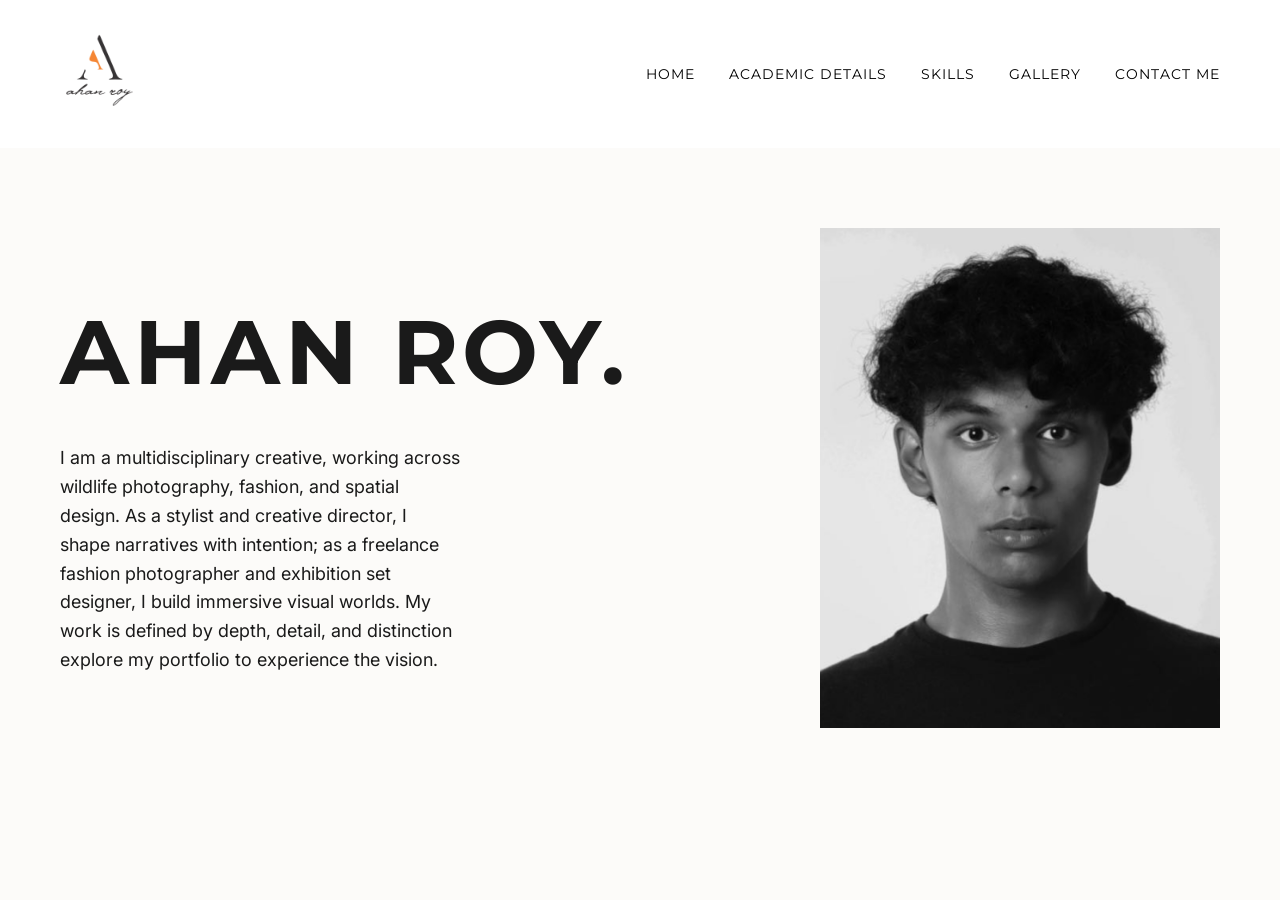
<file: index.html>
<!DOCTYPE html>
<html>
<head>
    <title>My Profile</title>
    <link rel="stylesheet" href="style.css">
    <link rel="icon" type = "logo" href="logo ahan (2).png">
</head>

<body>

<nav>
    <div class="logo">
    <img src="logo ahan (2).png" alt="Ahan Roy Logo">
</div>
    <div class="nav-links">
        <a href="index.html">HOME</a>
        <a href="academics.html">ACADEMIC DETAILS</a>
        <a href="skills.html">SKILLS</a>
        <a href="gallery.html">GALLERY</a>
        <a href="contact.html">CONTACT ME</a>
    </div>
</nav>

<section class="hero">
    <div class="hero-text">
        <h1>Ahan Roy.</h1>
        <p>
 I am a multidisciplinary creative, working across wildlife photography, fashion, and spatial design. As a stylist and creative director, I shape narratives with intention; as a freelance fashion photographer and exhibition set designer, I build immersive visual worlds. My work is defined by depth, detail, and distinction explore my portfolio to experience the vision.        </p>
    </div>

  <div class="image-box">
    <img src="IMG_6209.jpg" alt="Ahan Roy Portrait">
</div>
    </div>
</section>

</body>
</html>
</file>
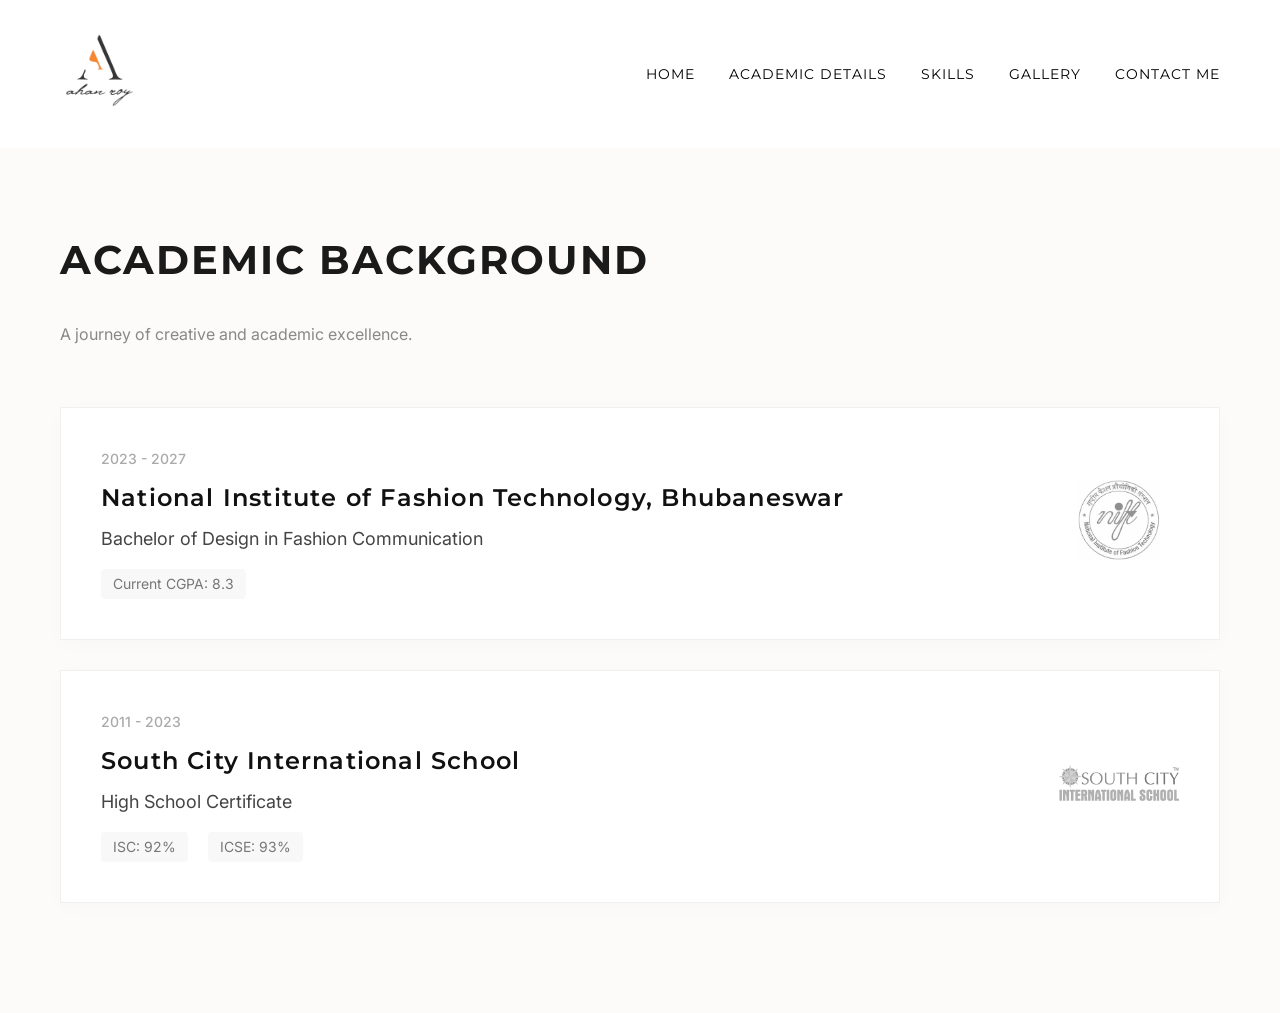
<file: academics.html>
<!DOCTYPE html>
<html>
<head>
    <title>Academic Details</title>
    <link rel="stylesheet" href="style.css">
    
    <link rel="icon" type = "logo" href="logo ahan (2).png">
</head>

<body>

<nav>
   <div class="logo">
    <img src="logo ahan (2).png" alt="Ahan Roy Logo">
</div>
    <div class="nav-links">
        <a href="index.html">HOME</a>
        <a href="academics.html">ACADEMIC DETAILS</a>
        <a href="skills.html">SKILLS</a>
        <a href="gallery.html">GALLERY</a>
        <a href="contact.html">CONTACT ME</a>
    </div>
</nav>

<section class="section">
    <div class="section-header">
        <h2>Academic Background</h2>
        <p class="section-subtitle">A journey of creative and academic excellence.</p>
    </div>

    <div class="academics-container">
        <!-- NIFT (Current/Most Recent) -->
        <div class="card">
            <div class="card-info">
                <span class="card-date">2023 - 2027</span>
                <h3>National Institute of Fashion Technology, Bhubaneswar</h3>
                <p class="card-degree">Bachelor of Design in Fashion Communication</p>
                <div class="card-meta">
                    <span class="meta-item">Current CGPA: 8.3</span>
                </div>
            </div>
            <div class="card-logo-wrapper">
                <img src="NIFT_Logo.svg.png" alt="NIFT Logo" class="card-logo">
            </div>
        </div>

        <!-- SCIS -->
        <div class="card">
            <div class="card-info">
                <span class="card-date">2011 - 2023</span>
                <h3>South City International School</h3>
                <p class="card-degree">High School Certificate</p>
                <div class="card-meta">
                    <span class="meta-item">ISC: 92%</span>
                    <span class="meta-item">ICSE: 93%</span>
                </div>
            </div>
            <div class="card-logo-wrapper">
                <img src="scis.png" alt="SCIS Logo" class="card-logo">
            </div>
        </div>
    </div>
</section>

</body>
</html>
</file>
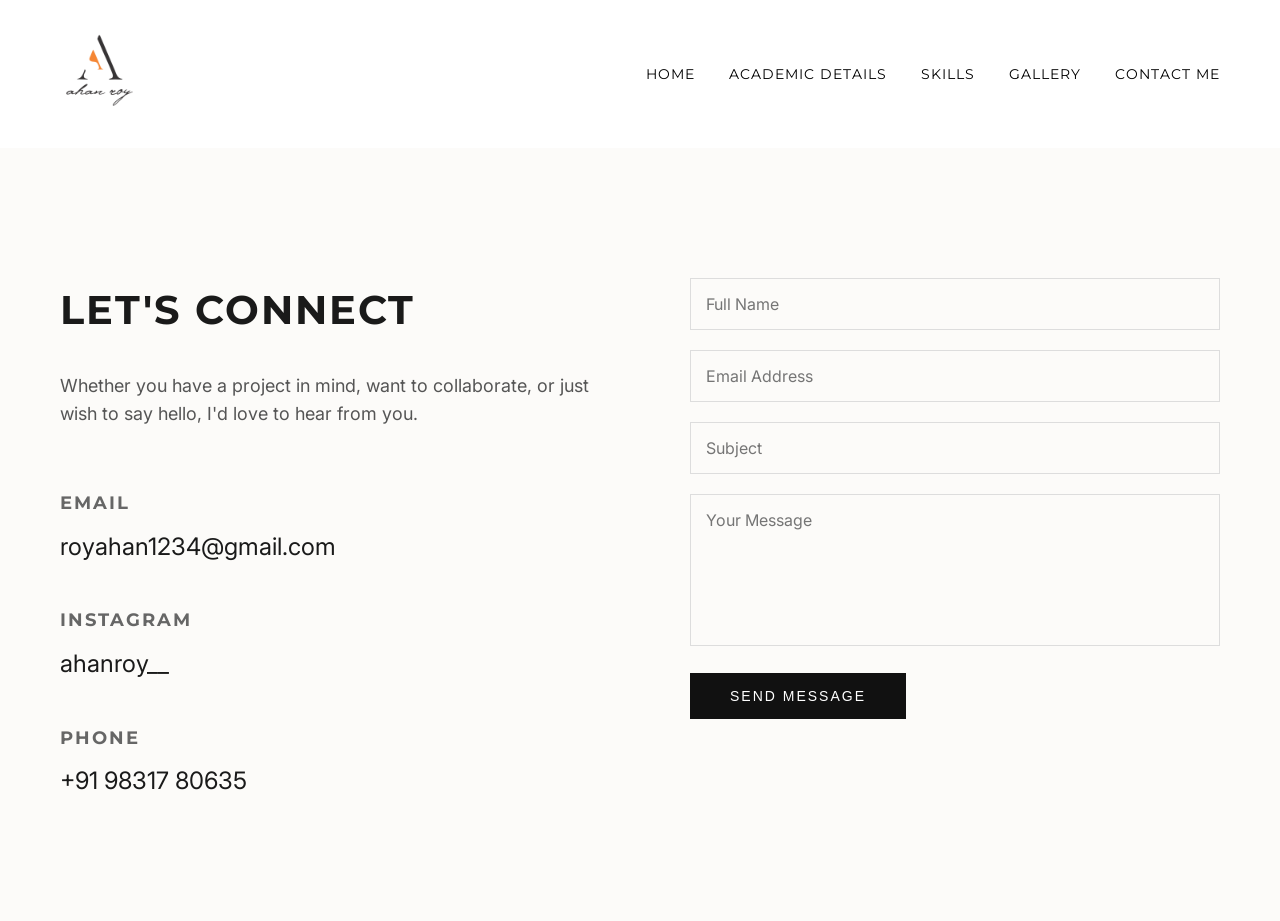
<file: contact.html>
<!DOCTYPE html>
<html>
<head>
    <title>Contact Me</title>
    <link rel="stylesheet" href="style.css">
    <link rel="icon" type = "logo" href="logo ahan (2).png">
</head>

<body>

<nav>
   <div class="logo">
    <img src="logo ahan (2).png" alt="Ahan Roy Logo">
</div>
    <div class="nav-links">
        <a href="index.html">HOME</a>
        <a href="academics.html">ACADEMIC DETAILS</a>
        <a href="skills.html">SKILLS</a>
        <a href="gallery.html">GALLERY</a>
        <a href="contact.html">CONTACT ME</a>
    </div>
</nav>

<section class="section">
    <div class="contact-grid">
        <div class="contact-info-block">
            <h2>Let's Connect</h2>
            <p style="font-size: 18px; margin-top: 20px; line-height: 1.6; color: #555;">
                Whether you have a project in mind, want to collaborate, or just wish to say hello, I'd love to hear from you.
            </p>
            
            <div style="margin-top: 60px;">
                <div class="contact-detail">
                    <h3>Email</h3>
                    <p><a href="mailto:royahan1234@gmail.com">royahan1234@gmail.com</a></p>
                </div>

                <div class="contact-detail">
                    <h3>Instagram</h3>
                    <p><a href="https://instagram.com/ahanroy__" target="_blank">ahanroy__</a></p>
                </div>

                <div class="contact-detail">
                    <h3>Phone</h3>
                    <p><a href="tel:+919831780635">+91 98317 80635</a></p>
                </div>
            </div>
        </div>

        <div class="contact-form-block">
            <form>
                <input type="text" placeholder="Full Name" required>
                <input type="email" placeholder="Email Address" required>
                <input type="text" placeholder="Subject">
                <textarea rows="6" placeholder="Your Message" required></textarea>
                <button type="submit">Send Message</button>
            </form>
        </div>
    </div>
</section>

</body>
</html>
</file>
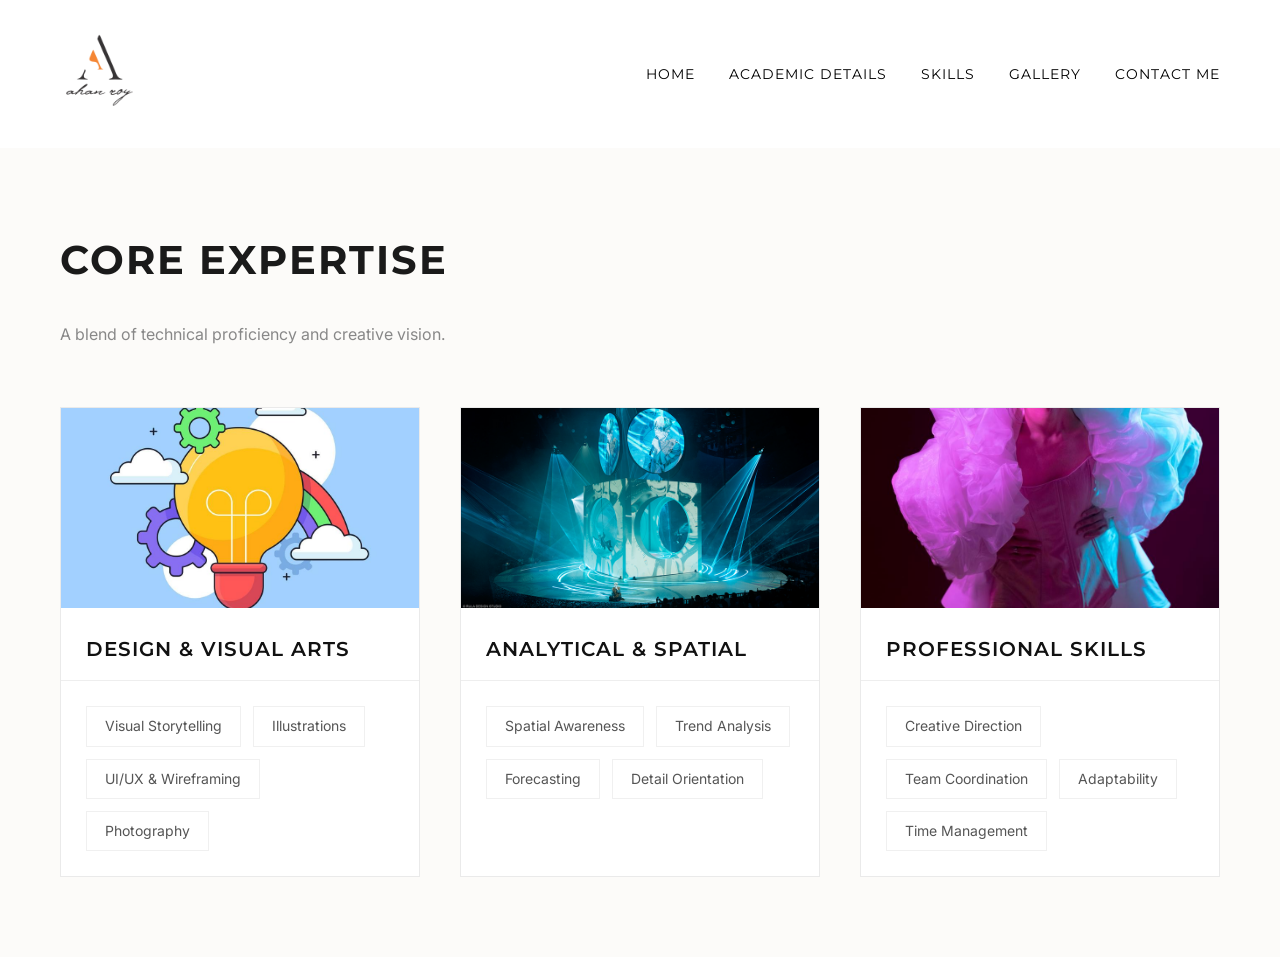
<file: skills.html>
<!DOCTYPE html>
<html>

<head>
    <title>Skills</title>
    <link rel="stylesheet" href="style.css">
    <link rel="icon" type="logo" href="logo ahan (2).png">
</head>

<body>

    <nav>
        <div class="logo">
            <img src="logo ahan (2).png" alt="Ahan Roy Logo">
        </div>
        <div class="nav-links">
            <a href="index.html">HOME</a>
            <a href="academics.html">ACADEMIC DETAILS</a>
            <a href="skills.html">SKILLS</a>
            <a href="gallery.html">GALLERY</a>
            <a href="contact.html">CONTACT ME</a>
        </div>
    </nav>

    <section class="section">
        <div class="section-header">
            <h2>Core Expertise</h2>
            <p class="section-subtitle">A blend of technical proficiency and creative vision.</p>
        </div>

        <div class="skills-grid">
            <div class="skill-category">
                <div class="skill-category-img-wrapper">
                    <img src="visual.jpg" alt="Visual Arts" class="skill-category-img">
                </div>
                <h3>Design & Visual Arts</h3>
                <div class="skill-tags">
                    <span class="skill-tag">Visual Storytelling</span>
                    <span class="skill-tag">Illustrations</span>
                    <span class="skill-tag">UI/UX & Wireframing</span>
                    <span class="skill-tag">Photography</span>
                </div>
            </div>

            <div class="skill-category">
                <div class="skill-category-img-wrapper">
                    <img src="set.jpg" alt="Analytical & Spatial" class="skill-category-img">
                </div>
                <h3>Analytical & Spatial</h3>
                <div class="skill-tags">
                    <span class="skill-tag">Spatial Awareness</span>
                    <span class="skill-tag">Trend Analysis</span>
                    <span class="skill-tag">Forecasting</span>
                    <span class="skill-tag">Detail Orientation</span>
                </div>
            </div>

            <div class="skill-category">
                <div class="skill-category-img-wrapper">
                    <img src="creative.jpeg" alt="Professional Skills" class="skill-category-img">
                </div>
                <h3>Professional Skills</h3>
                <div class="skill-tags">
                    <span class="skill-tag">Creative Direction</span>
                    <span class="skill-tag">Team Coordination</span>
                    <span class="skill-tag">Adaptability</span>
                    <span class="skill-tag">Time Management</span>
                </div>
            </div>
        </div>
    </section>



</body>

</html>
</file>
<file: style.css>
@import url('https://fonts.googleapis.com/css2?family=Inter:wght@300;400;500;600&family=Montserrat:wght@400;500;600;700&display=swap');

* {
    margin: 0;
    padding: 0;
    box-sizing: border-box;
}

body {
    font-family: 'Inter', sans-serif;
    background-color: #fcfbf9;
    color: #1a1a1a;
    line-height: 1.6;
}

h1, h2, h3, .nav-links a {
    font-family: 'Montserrat', sans-serif;
    text-transform: uppercase;
    letter-spacing: 0.05em;
}

nav {
    display: flex;
    justify-content: space-between;
    align-items: center;
    padding: 30px 60px;
    background-color: white;
}

.logo img {
    height: 80px;   
    width: auto;
}

.nav-links a {
    text-decoration: none;
    margin-left: 30px;
    color: black;
    font-size: 14px;
    letter-spacing: 1px;
}

.nav-links a:hover {
    border-bottom: 1px solid black;
}

.hero {
    display: flex;
    justify-content: space-between;
    align-items: center;
    padding: 80px 60px;
}

.hero-text h1 {
    font-size: 90px;
    font-weight: bold;
}

.hero-text p {
    margin-top: 20px;
    font-size: 18px;
    width: 400px;
}

.image-box {
    width: 400px;
    height: 500px;
    overflow: hidden;
}

.image-box img {
    width: 100%;
    height: 100%;
    object-fit: cover;
}


.section {
    padding: 80px 60px;
}

.section h2 {
    font-size: 40px;
    margin-bottom: 30px;
}

/* Redesigned Academics Styles */
.section-header {
    margin-bottom: 60px;
    text-align: left;
}

.section-subtitle {
    font-size: 16px;
    color: #888;
    text-transform: none;
    letter-spacing: 0;
    margin-top: 10px;
}

.academics-container {
    max-width: 100%;
}

.card {
    display: flex;
    align-items: center;
    gap: 40px;
    margin-bottom: 30px;
    padding: 40px;
    background: #fff;
    border: 1px solid #f0f0f0;
    box-shadow: 0 4px 20px rgba(0,0,0,0.02);
    transition: all 0.5s cubic-bezier(0.23, 1, 0.32, 1);
    position: relative;
    overflow: hidden;
}

.card::before {
    content: '';
    position: absolute;
    top: 0;
    left: 0;
    width: 2px;
    height: 100%;
    background: #111;
    transform: scaleY(0);
    transition: transform 0.4s ease;
}

.card:hover {
    transform: translateY(-5px);
    box-shadow: 0 10px 40px rgba(0,0,0,0.05);
}

.card:hover::before {
    transform: scaleY(1);
}

.card-logo-wrapper {
    flex-shrink: 0;
}

.card-logo {
    height: 80px;
    width: 120px;
    object-fit: contain;
    filter: grayscale(100%);
    opacity: 0.6;
    transition: all 0.4s ease;
}

.card:hover .card-logo {
    filter: grayscale(0%);
    opacity: 1;
    transform: scale(1.05);
}

.card-info {
    flex-grow: 1;
}

.card-date {
    display: block;
    font-size: 14px;
    color: #aaa;
    margin-bottom: 8px;
    font-weight: 500;
}

.card-info h3 {
    font-size: 24px;
    font-weight: 600;
    margin-bottom: 8px;
    color: #111;
    text-transform: none;
}

.card-degree {
    font-size: 18px;
    color: #444;
    margin-bottom: 15px;
    font-weight: 400;
}

.card-meta {
    display: flex;
    gap: 20px;
}

.meta-item {
    font-size: 14px;
    color: #777;
    background: #f8f8f8;
    padding: 4px 12px;
    border-radius: 4px;
}

.skills-grid {
    display: grid;
    grid-template-columns: repeat(auto-fit, minmax(300px, 1fr));
    gap: 40px;
}

.skill-category {
    background: white;
    padding: 0;
    border: 1px solid #eaeaea;
    transition: transform 0.3s ease, box-shadow 0.3s ease;
    overflow: hidden;
}

.skill-category-img-wrapper {
    width: 100%;
    height: 200px;
    overflow: hidden;
}

.skill-category-img {
    width: 100%;
    height: 100%;
    object-fit: cover;
    display: block;
    transition: transform 0.5s ease;
}

.skill-category:hover .skill-category-img {
    transform: scale(1.05);
}

.skill-category h3,
.skill-tags {
    padding-left: 25px;
    padding-right: 25px;
}

.skill-category h3 {
    padding-top: 25px;
}

.skill-tags {
    padding-bottom: 25px;
}


.skill-category:hover {
    transform: translateY(-5px);
    box-shadow: 0 10px 30px rgba(0, 0, 0, 0.05);
}

.skill-category h3 {
    font-size: 20px;
    font-weight: 600;
    margin-bottom: 25px;
    border-bottom: 1px solid #eee;
    padding-bottom: 15px;
    letter-spacing: 1px;
    color: #111;
}

.skill-tags {
    display: flex;
    flex-wrap: wrap;
    gap: 12px;
}

.skill-tag {
    font-size: 14px;
    padding: 8px 18px;
    background: #fff;
    border: 1px solid #f0f0f0;
    color: #555;
    transition: all 0.3s ease;
    cursor: default;
}

.skill-tag:hover {
    border-color: #111;
    color: #111;
    transform: translateY(-2px);
    box-shadow: 0 4px 12px rgba(0,0,0,0.05);
}

.gallery-grid {
    display: grid;
    grid-template-columns: repeat(3, 1fr);
    gap: 30px;
}

.gallery-item {
    position: relative;
    height: 400px;
    overflow: hidden;
    background: #eee;
}

.gallery-item a {
    display: block;
    width: 100%;
    height: 100%;
    text-decoration: none;
}

.gallery-item img {
    width: 100%;
    height: 100%;
    object-fit: cover;
    transition: transform 0.8s cubic-bezier(0.23, 1, 0.32, 1);
}

.gallery-item:hover img {
    transform: scale(1.1);
}

.gallery-overlay {
    position: absolute;
    bottom: 0;
    left: 0;
    width: 100%;
    padding: 30px 20px;
    background: linear-gradient(to top, rgba(0,0,0,0.8), transparent);
    color: white;
    z-index: 2;
    transition: transform 0.4s ease;
}

.gallery-item-title {
    font-family: 'Montserrat', sans-serif;
    font-size: 14px;
    font-weight: 600;
    letter-spacing: 2px;
    text-transform: uppercase;
}

form input, form textarea {
    resize: none;
    width: 100%;
    padding: 15px;
    margin-bottom: 20px;
    border: 1px solid #ddd;
    background-color: transparent;
    font-family: inherit;
    font-size: 16px;
    transition: border-color 0.3s ease;
}

form input:focus, form textarea:focus {
    outline: none;
    border-color: #111;
}

button {
    padding: 15px 40px;
    background: #111;
    color: white;
    border: none;
    cursor: pointer;
    font-size: 14px;
    letter-spacing: 2px;
    transition: all 0.3s ease;
    text-transform: uppercase;
}

button:hover {
    background: #444;
    transform: translateY(-2px);
    box-shadow: 0 5px 15px rgba(0,0,0,0.1);
}

/* Contact Specific Styles */
.contact-grid {
    display: grid;
    grid-template-columns: 1fr 1fr;
    gap: 100px;
    margin-top: 50px;
}

.contact-info-block h3 {
    font-size: 18px;
    text-transform: uppercase;
    letter-spacing: 2px;
    margin-bottom: 10px;
    color: #666;
}

.contact-info-block p {
    font-size: 24px;
    margin-bottom: 40px;
}

.contact-info-block a {
    color: inherit;
    text-decoration: none;
    transition: color 0.3s ease;
}

.contact-info-block a:hover {
    color: #666;
}

@media (max-width: 992px) {
    .contact-grid {
        grid-template-columns: 1fr;
        gap: 60px;
    }
    
    .hero-text h1 {
        font-size: 60px;
    }
}
</file>
